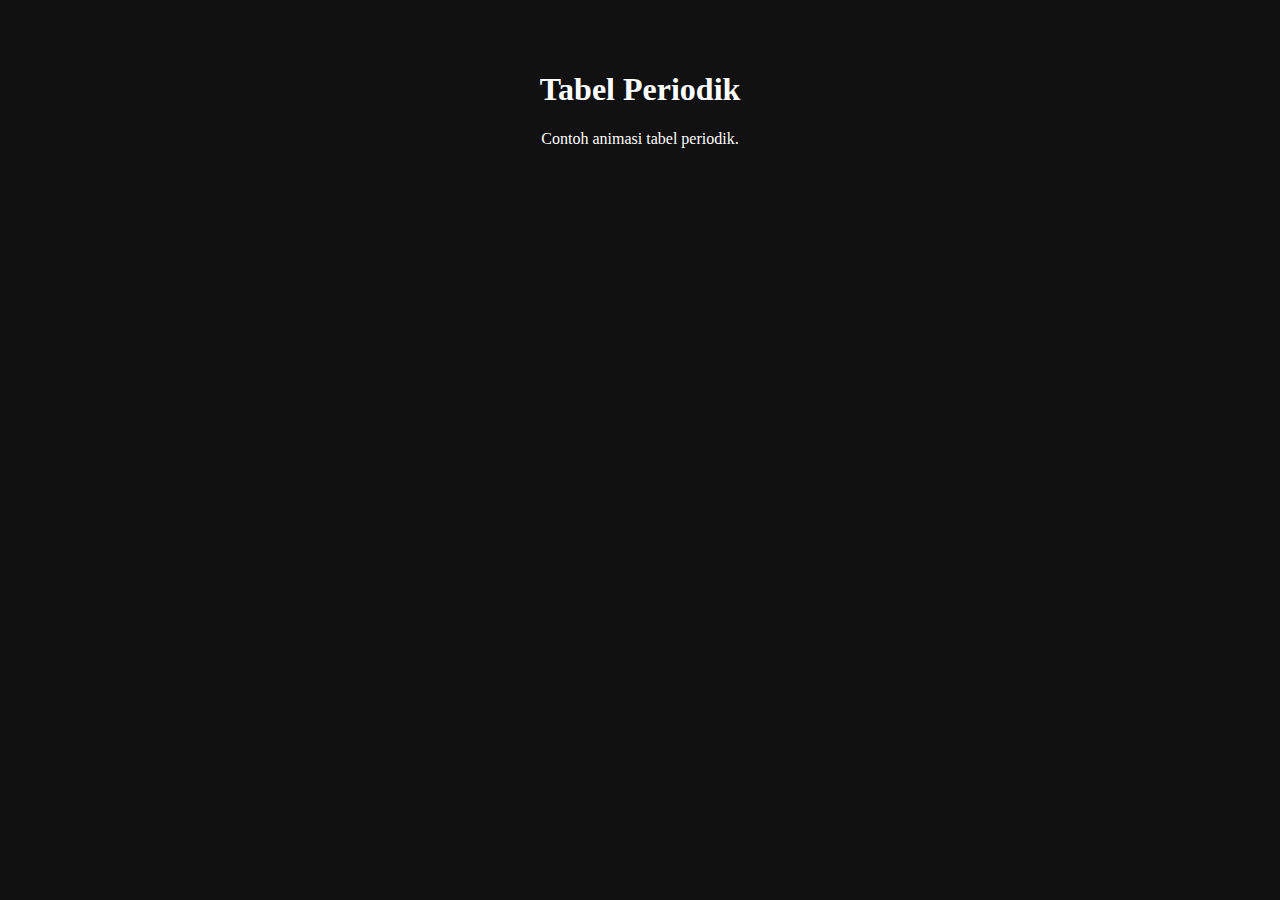
<file: animasi/tabel-periodik/index.html>
<!DOCTYPE html>
<html lang="en">
<head>
  <meta charset="UTF-8">
  <title>tabel periodik 3d</title>
  <style>
    /* set up full-screen background iframe */
    body, html {
      margin: 0;
      padding: 0;
      height: 100%;
      overflow: hidden;
      background: #111;
    }
    #periodic-deco {
  position: absolute;
  top: 50%;
  left: 50%;
  width: 900px;
  height: 600px;
  transform: translate(-50%, -50%);
  border: none;
  opacity: 0.9; /* biar tetap transparan dikit */
  z-index: 10;
}


  </style>
</head>
<body>

  <!--
    Embed the official Three.js CSS3D Periodic Table demo
    as a non-interactive decoration via iframe.
  -->
  <iframe
    id="periodic-deco"
    src="https://threejs.org/examples/css3d_periodictable.html"
    allow="fullscreen"
  ></iframe>

  <!--
    Konten utama halaman di sini...
    <header>, <main>, <footer>, dsb.
  -->
  <main style="position: relative; z-index: 1; color: white; text-align: center; padding-top: 50px;">
    <h1>Tabel Periodik</h1>
    <p>Contoh animasi tabel periodik.</p>
  </main>

</body>
</html>
</file>
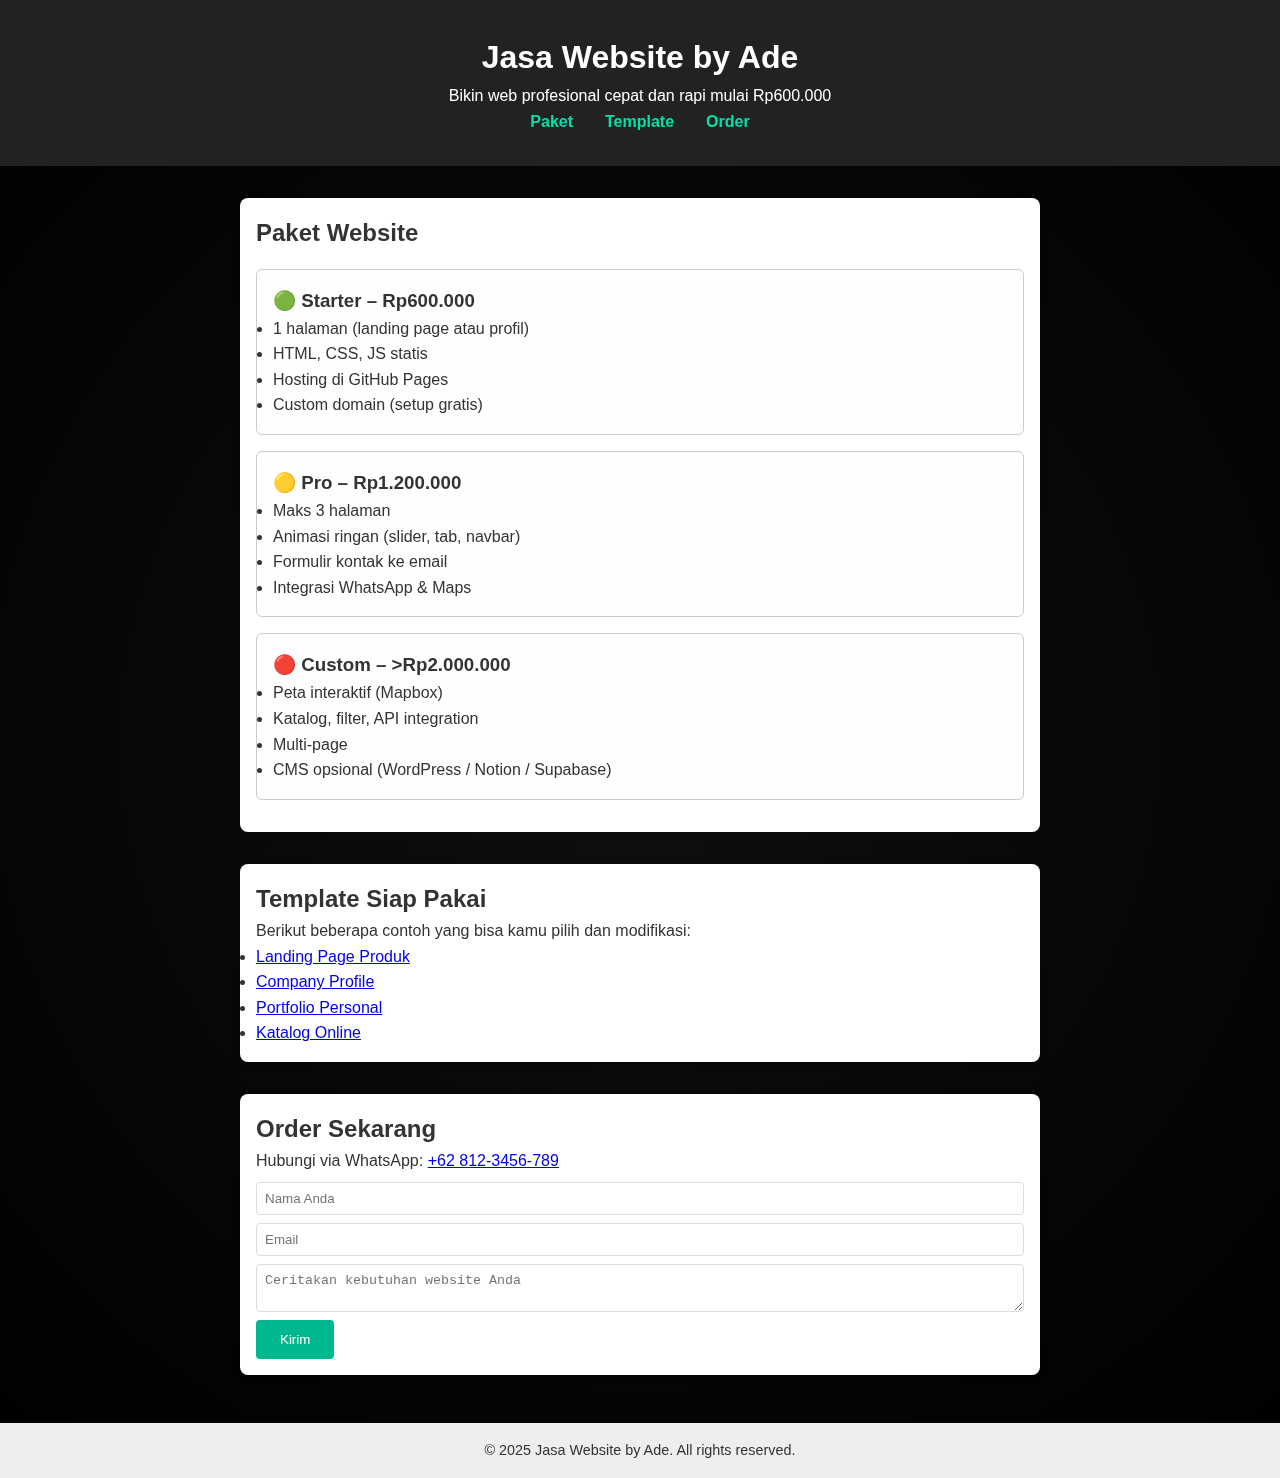
<file: catatanbaru.html>
<!DOCTYPE html><html lang="id">
<head>
  <meta charset="UTF-8" />
  <meta name="viewport" content="width=device-width, initial-scale=1.0" />
  <title>Jasa Website by Ade</title>
  <link rel="stylesheet" href="styles.css" />
</head>
<body>
  <header>
    <h1>Jasa Website by Ade</h1>
    <p>Bikin web profesional cepat dan rapi mulai Rp600.000</p>
    <nav>
      <ul>
        <li><a href="#paket">Paket</a></li>
        <li><a href="#template">Template</a></li>
        <li><a href="#order">Order</a></li>
      </ul>
    </nav>
  </header>  <section id="paket">
    <h2>Paket Website</h2>
    <div class="paket">
      <h3>🟢 Starter – Rp600.000</h3>
      <ul>
        <li>1 halaman (landing page atau profil)</li>
        <li>HTML, CSS, JS statis</li>
        <li>Hosting di GitHub Pages</li>
        <li>Custom domain (setup gratis)</li>
      </ul>
    </div>
    <div class="paket">
      <h3>🟡 Pro – Rp1.200.000</h3>
      <ul>
        <li>Maks 3 halaman</li>
        <li>Animasi ringan (slider, tab, navbar)</li>
        <li>Formulir kontak ke email</li>
        <li>Integrasi WhatsApp & Maps</li>
      </ul>
    </div>
    <div class="paket">
      <h3>🔴 Custom – >Rp2.000.000</h3>
      <ul>
        <li>Peta interaktif (Mapbox)</li>
        <li>Katalog, filter, API integration</li>
        <li>Multi-page</li>
        <li>CMS opsional (WordPress / Notion / Supabase)</li>
      </ul>
    </div>
  </section>  <section id="template">
    <h2>Template Siap Pakai</h2>
    <p>Berikut beberapa contoh yang bisa kamu pilih dan modifikasi:</p>
    <ul>
      <li><a href="#">Landing Page Produk</a></li>
      <li><a href="#">Company Profile</a></li>
      <li><a href="#">Portfolio Personal</a></li>
      <li><a href="#">Katalog Online</a></li>
    </ul>
  </section>  <section id="order">
    <h2>Order Sekarang</h2>
    <p>Hubungi via WhatsApp: <a href="https://wa.me/628123456789">+62 812-3456-789</a></p>
    <form action="https://formspree.io/f/xayzbqgv" method="POST">
      <input type="text" name="nama" placeholder="Nama Anda" required />
      <input type="email" name="email" placeholder="Email" required />
      <textarea name="pesan" placeholder="Ceritakan kebutuhan website Anda" required></textarea>
      <button type="submit">Kirim</button>
    </form>
  </section>  <footer>
    <p>&copy; 2025 Jasa Website by Ade. All rights reserved.</p>
  </footer>  <script src="script.js"></script></body>
</html><!-- styles.css --><style>
  body {
    font-family: 'Segoe UI', sans-serif;
    margin: 0;
    padding: 0;
    line-height: 1.6;
    background-color: #f9f9f9;
    color: #333;
  }
  header {
    background-color: #222;
    color: #fff;
    padding: 2rem;
    text-align: center;
  }
  nav ul {
    list-style: none;
    padding: 0;
    display: flex;
    justify-content: center;
    gap: 2rem;
  }
  nav a {
    color: #00e0a8;
    text-decoration: none;
    font-weight: bold;
  }
  section {
    max-width: 800px;
    margin: 2rem auto;
    padding: 1rem;
    background: #fff;
    border-radius: 8px;
    box-shadow: 0 2px 10px rgba(0,0,0,0.05);
  }
  .paket {
    border: 1px solid #ccc;
    border-radius: 6px;
    margin: 1rem 0;
    padding: 1rem;
    background: #fefefe;
  }
  form input, form textarea {
    display: block;
    width: 100%;
    padding: 0.5rem;
    margin: 0.5rem 0;
    border: 1px solid #ddd;
    border-radius: 4px;
  }
  form button {
    background: #00b88d;
    color: white;
    border: none;
    padding: 0.75rem 1.5rem;
    cursor: pointer;
    border-radius: 4px;
  }
  footer {
    text-align: center;
    font-size: 0.9rem;
    padding: 1rem;
    background: #eee;
    margin-top: 3rem;
  }
</style><!-- script.js --><script>
  // Scroll animation ke anchor links
  document.querySelectorAll('a[href^="#"]').forEach(anchor => {
    anchor.addEventListener('click', function (e) {
      e.preventDefault();
      document.querySelector(this.getAttribute('href')).scrollIntoView({
        behavior: 'smooth'
      });
    });
  });
</script>
</file>
<file: styles.css>
/* style.css */
@import url('https://fonts.googleapis.com/css2?family=Poppins:wght@300;400;500;600;700&display=swap');

/* Variables */
:root {
  --primary-color: #0a0a0a;
  --secondary-color: #121212;
  --accent-color: #95AE98;
  --accent-dark: #7A8D7C;
  --text-color: #F0F0EC;
  --text-secondary: #C8C8C2;
  --glass-bg: rgba(25, 25, 25, 0.6);
  --glass-border: rgba(149, 174, 152, 0.3);
  --transition: all 0.4s ease;
}

/* Reset & Base Styles */
* {
  margin: 0;
  padding: 0;
  box-sizing: border-box;
}

body {
  font-family: 'Poppins', sans-serif;
  background: radial-gradient(circle at center, #0f0f0f, #000000);
  color: var(--text-color);
  line-height: 1.6;
  overflow-x: hidden;
  position: relative;
}

/* Optimasi Performa */
body, .glass-card, .cube, .portfolio-card {
  will-change: transform, opacity;
  transform: translateZ(0);
  backface-visibility: hidden;
  perspective: 1000;
}

/* Particles Container */
.particles-container {
  position: fixed;
  top: 0;
  left: 0;
  width: 100%;
  height: 100%;
  z-index: -1;
}

/* Glassmorphism Effect */
.glass-card {
  background: var(--glass-bg);
  backdrop-filter: blur(12px);
  -webkit-backdrop-filter: blur(12px);
  border: 1px solid var(--glass-border);
  border-radius: 16px;
  box-shadow: 0 8px 32px rgba(0, 0, 0, 0.3);
  overflow: hidden;
  transition: var(--transition);
}

/* Floating Animation */
.floating {
  animation: float 6s ease-in-out infinite;
}

@keyframes float {
  0% { transform: translateY(0px); }
  50% { transform: translateY(-15px); }
  100% { transform: translateY(0px); }
}

/* Navigation - Glassmorphism & Lighting */
.glass-nav {
  position: fixed;
  top: 0;
  width: 100%;
  z-index: 1000;
  background: rgba(10, 10, 10, 0.8);
  backdrop-filter: blur(10px);
  -webkit-backdrop-filter: blur(10px);
  border-bottom: 1px solid rgba(255, 255, 255, 0.05);
  box-shadow: 0 5px 15px rgba(149, 174, 152, 0.1);
}

.nav-container {
  max-width: 1200px;
  margin: 0 auto;
  padding: 15px 20px;
  display: flex;
  justify-content: space-between;
  align-items: center;
}

.logo {
  display: flex;
  align-items: center;
  font-size: 1.8rem;
  font-weight: 700;
  color: var(--accent-color);
  animation: float 6s ease-in-out infinite;
}

.logo-icon {
  margin-right: 10px;
  color: var(--accent-color);
}

.nav-links {
  display: flex;
  list-style: none;
}

.nav-links li {
  margin: 0 15px;
}

.nav-links a {
  color: var(--text-color);
  text-decoration: none;
  font-weight: 500;
  font-size: 1rem;
  padding: 8px 15px;
  border-radius: 30px;
  transition: var(--transition);
  position: relative;
}

.nav-links a::after {
  content: '';
  position: absolute;
  bottom: 0;
  left: 50%;
  width: 0;
  height: 2px;
  background: var(--accent-color);
  transition: var(--transition);
  transform: translateX(-50%);
}

.nav-links a:hover::after {
  width: 80%;
}

.nav-links a:hover {
  color: var(--accent-color);
}

.hamburger {
  display: none;
  cursor: pointer;
}

.hamburger .line {
  width: 25px;
  height: 2px;
  background: var(--text-color);
  margin: 5px;
  transition: var(--transition);
}

/* Hero Section */
.hero-section {
  min-height: 100vh;
  display: flex;
  align-items: center;
  padding: 100px 100px 50px;
  position: relative;
  overflow: hidden;
}

.hero-content {
  max-width: 600px;
  z-index: 2;
}

.hero-title {
  font-size: clamp(2.5rem, 5vw, 3.5rem);
  font-weight: 700;
  line-height: 1.2;
  margin-bottom: 20px;
}

.highlight {
  color: var(--accent-color);
  position: relative;
}

.highlight::after {
  content: '';
  position: absolute;
  bottom: 5px;
  left: 0;
  width: 100%;
  height: 10px;
  background: rgba(149, 174, 152, 0.3);
  z-index: -1;
}

.hero-subtitle {
  font-size: clamp(1rem, 2vw, 1.2rem);
  color: var(--text-secondary);
  margin-bottom: 30px;
}

/* Style untuk foundation teknis */
.tech-foundation {
  margin: 20px 0 10px;
  font-weight: 600;
  font-size: 1.1rem;
  color: var(--accent-color);
}

/* Style untuk list kebebasan */
.freedom-list {
  list-style: none;
  padding: 0;
  margin: 15px 0 0;
}

.freedom-list li {
  margin-bottom: 10px;
  padding-left: 30px;
  position: relative;
}

.freedom-list li i {
  position: absolute;
  left: 0;
  top: 3px;
  color: var(--accent-color);
  width: 24px;
  text-align: center;
}

.hero-cta {
  display: flex;
  gap: 20px;
  flex-wrap: wrap;
}

.cta-btn {
  padding: 14px 30px;
  background: linear-gradient(45deg, var(--accent-dark), var(--accent-color));
  color: #000;
  text-decoration: none;
  font-weight: 600;
  border-radius: 50px;
  display: inline-flex;
  align-items: center;
  gap: 10px;
  transition: var(--transition);
  box-shadow: 0 4px 15px rgba(149, 174, 152, 0.4);
}

.cta-btn i {
  font-size: 1.2rem;
}

.cta-btn:hover {
  transform: translateY(-5px);
  box-shadow: 0 8px 25px rgba(149, 174, 152, 0.6);
}

.wa-btn {
  background: linear-gradient(45deg, #128C7E, #25D366);
  color: #fff;
  box-shadow: 0 4px 15px rgba(37, 211, 102, 0.4);
}

.wa-btn:hover {
  box-shadow: 0 8px 25px rgba(37, 211, 102, 0.6);
}

.hero-animation {
  position: absolute;
  right: 5%;
  top: 50%;
  transform: translateY(-50%);
}

.floating-cube {
  position: relative;
  width: clamp(200px, 30vw, 300px);
  height: clamp(200px, 30vw, 300px);
  perspective: 1000px;
}

.cube {
  width: 100%;
  height: 100%;
  position: relative;
  transform-style: preserve-3d;
  transition: transform 0.6s cubic-bezier(0.33, 1, 0.68, 1);
}

/* Cube Glassmorphism & Lighting */
.face {
  position: absolute;
  width: 100%;
  height: 100%;
  background: rgba(25, 25, 25, 0.4);
  border: 0.2px solid var(--glass-border);
  display: flex;
  justify-content: center;
  align-items: center;
  font-size: clamp(2.5rem, 5vw, 4rem);
  color: var(--accent-color);
  backdrop-filter: blur(5px);
  -webkit-backdrop-filter: blur(5px);
  box-shadow: inset 0 0 10px rgba(149, 174, 152, 0.3), 
              0 0 20px rgba(0, 0, 0, 0.5);
}

.face.front  { transform: translateZ(calc(clamp(200px, 30vw, 300px)/2)); }
.face.back   { transform: rotateY(180deg) translateZ(calc(clamp(200px, 30vw, 300px)/2)); }
.face.top    { transform: rotateX(90deg) translateZ(calc(clamp(200px, 30vw, 300px)/2)); }
.face.bottom { transform: rotateX(-90deg) translateZ(calc(clamp(200px, 30vw, 300px)/2)); }
.face.left   { transform: rotateY(-90deg) translateZ(calc(clamp(200px, 30vw, 300px)/2)); }
.face.right  { transform: rotateY(90deg) translateZ(calc(clamp(200px, 30vw, 300px)/2)); }

/* Sections */
.section {
  padding: clamp(60px, 8vw, 100px) 20px;
  position: relative;
}

.section-header {
  text-align: center;
  margin-bottom: clamp(30px, 5vw, 60px);
}

.section-header h2 {
  font-size: clamp(1.8rem, 4vw, 2.5rem);
  margin-bottom: 15px;
  color: var(--accent-color);
}

.section-header p {
  font-size: clamp(0.95rem, 2vw, 1.1rem);
  color: var(--text-secondary);
  max-width: 700px;
  margin: 0 auto;
}

/* Portfolio Section - Glassmorphism */
.portfolio-grid {
  display: grid;
  grid-template-columns: repeat(auto-fill, minmax(280px, 1fr));
  gap: 30px;
  max-width: 1200px;
  margin: 0 auto;
}

.portfolio-card {
  transition: var(--transition);
  transform: translateY(0);
  background: var(--glass-bg);
  backdrop-filter: blur(12px);
  -webkit-backdrop-filter: blur(12px);
  border: 1px solid var(--glass-border);
  border-radius: 16px;
  overflow: hidden;
  box-shadow: 0 8px 32px rgba(0, 0, 0, 0.3);
}

.portfolio-card:hover {
  transform: translateY(-10px);
  box-shadow: 0 15px 35px rgba(149, 174, 152, 0.4);
}

.card-header {
  height: 200px;
  overflow: hidden;
}

.card-header img {
  width: 100%;
  height: 100%;
  object-fit: cover;
  transition: var(--transition);
}

.portfolio-card:hover .card-header img {
  transform: scale(1.05);
}

.card-body {
  padding: 20px;
}

.card-body h3 {
  font-size: clamp(1.2rem, 3vw, 1.4rem);
  margin-bottom: 10px;
}

.card-body p {
  color: var(--text-secondary);
  font-size: clamp(0.85rem, 2vw, 0.95rem);
}

.card-footer {
  padding: 0 20px 20px;
}

.portfolio-link {
  display: inline-flex;
  align-items: center;
  gap: 8px;
  color: var(--accent-color);
  text-decoration: none;
  font-weight: 500;
  transition: var(--transition);
}

.portfolio-link:hover {
  gap: 12px;
}

/* Paket Section - Lighting Effect */
.paket-section {
  background: radial-gradient(circle at top, #1a1a1a, #000000);
}

.paket-container {
  display: grid;
  grid-template-columns: repeat(auto-fit, minmax(300px, 1fr));
  gap: 30px;
  max-width: 1200px;
  margin: 0 auto;
}

.paket-card {
  padding: 30px;
  transform: translateY(0);
  transition: var(--transition);
  background: rgba(20, 20, 20, 0.9);
  border: 1px solid rgba(255, 255, 255, 0.1);
  border-radius: 16px;
  position: relative;
  overflow: hidden;
}

.paket-card::before {
  content: '';
  position: absolute;
  top: -50%;
  left: -50%;
  width: 200%;
  height: 200%;
  background: radial-gradient(circle, rgba(149, 174, 152, 0.2) 0%, transparent 70%);
  transform: rotate(30deg);
  z-index: -1;
}

.paket-card:hover {
  transform: translateY(-15px) scale(1.02);
  box-shadow: 0 20px 40px rgba(149, 174, 152, 0.5);
}

.card-header {
  display: flex;
  justify-content: space-between;
  align-items: center;
  margin-bottom: 20px;
  padding-bottom: 15px;
  border-bottom: 1px solid rgba(255, 255, 255, 0.1);
}

.paket-badge {
  padding: 6px 15px;
  border-radius: 30px;
  font-weight: 600;
  font-size: clamp(0.8rem, 2vw, 0.9rem);
  text-transform: uppercase;
}

.starter {
  background: linear-gradient(45deg, #00c853, #64dd17);
  color: #000;
}

.pro {
  background: linear-gradient(45deg, #2979ff, #2962ff);
  color: #fff;
}

.custom {
  background: linear-gradient(45deg, #d50000, #ff1744);
  color: #fff;
}

.paket-price {
  font-size: clamp(1.2rem, 3vw, 1.5rem);
  font-weight: 700;
  color: var(--accent-color);
}

.paket-features {
  list-style: none;
  margin-bottom: 30px;
}

.paket-features li {
  margin-bottom: 12px;
  display: flex;
  align-items: flex-start;
  gap: 10px;
  font-size: clamp(0.9rem, 2vw, 1rem);
}

.paket-features i {
  color: var(--accent-color);
  margin-top: 4px;
  font-size: clamp(0.8rem, 2vw, 0.9rem);
}

.cta-wa {
  display: block;
  text-align: center;
  padding: 12px;
  background: linear-gradient(45deg, #128C7E, #25D366);
  color: white;
  text-decoration: none;
  border-radius: 8px;
  font-weight: 600;
  transition: var(--transition);
  box-shadow: 0 4px 15px rgba(37, 211, 102, 0.4);
}

.cta-wa:hover {
  transform: translateY(-3px);
  box-shadow: 0 8px 20px rgba(37, 211, 102, 0.6);
}

/* Add-ons Section */
.addons-section {
  background: radial-gradient(circle at bottom, #1a1a1a, #000000);
}

.accordion {
  max-width: 800px;
  margin: 0 auto;
}

.accordion-item {
  margin-bottom: 20px;
}

.accordion-btn {
  width: 100%;
  padding: 20px;
  background: transparent;
  border: none;
  color: var(--text-color);
  font-size: clamp(1rem, 2vw, 1.1rem);
  font-weight: 600;
  text-align: left;
  display: flex;
  justify-content: space-between;
  align-items: center;
  cursor: pointer;
  transition: var(--transition);
}

.accordion-btn i {
  margin-right: 15px;
  color: var(--accent-color);
}

.accordion-btn:hover {
  color: var(--accent-color);
}

.accordion-icon {
  transition: var(--transition);
}

.accordion-btn.active .accordion-icon {
  transform: rotate(180deg);
}

.accordion-panel {
  max-height: 0;
  overflow: hidden;
  transition: max-height 0.4s ease-out;
}

.addon-list {
  list-style: none;
  padding: 0 20px 20px;
}

.addon-list li {
  padding: 15px 0;
  border-bottom: 1px solid rgba(255, 255, 255, 0.05);
  display: flex;
  justify-content: space-between;
  align-items: center;
  font-size: clamp(0.9rem, 2vw, 1rem);
}

.addon-list li i {
  color: var(--accent-color);
  margin-right: 10px;
  font-size: clamp(0.9rem, 2vw, 1.1rem);
}

.addon-list li:last-child {
  border-bottom: none;
}

/* Order Section - Glassmorphism & WhatsApp */
.order-container {
  display: grid;
  grid-template-columns: 1fr;
  gap: 30px;
  max-width: 1200px;
  margin: 0 auto;
}

@media (min-width: 992px) {
  .order-container {
    grid-template-columns: 1fr 1fr;
  }
}

.order-form {
  padding: 30px;
  background: var(--glass-bg);
  backdrop-filter: blur(12px);
  -webkit-backdrop-filter: blur(12px);
  border: 1px solid var(--glass-border);
  border-radius: 16px;
  box-shadow: 0 8px 32px rgba(0, 0, 0, 0.3);
}

.order-info {
  padding: 30px;
  background: var(--glass-bg);
  backdrop-filter: blur(12px);
  -webkit-backdrop-filter: blur(12px);
  border: 1px solid var(--glass-border);
  border-radius: 16px;
  box-shadow: 0 8px 32px rgba(0, 0, 0, 0.3);
}

.form-group {
  margin-bottom: 20px;
}

.form-group label {
  display: block;
  margin-bottom: 8px;
  font-weight: 500;
  color: var(--accent-color);
  font-size: clamp(0.9rem, 2vw, 1rem);
}

.form-group label i {
  margin-right: 8px;
}

.form-group input,
.form-group textarea {
  width: 100%;
  padding: 14px;
  background: rgba(20, 20, 20, 0.6);
  border: 1px solid rgba(255, 255, 255, 0.1);
  border-radius: 8px;
  color: var(--text-color);
  font-family: 'Poppins', sans-serif;
  font-size: clamp(0.9rem, 2vw, 1rem);
  transition: var(--transition);
}

.form-group input:focus,
.form-group textarea:focus {
  outline: none;
  border-color: var(--accent-color);
  box-shadow: 0 0 0 3px rgba(149, 174, 152, 0.2);
}

.form-group textarea {
  min-height: 150px;
  resize: vertical;
}

.submit-btn {
  width: 100%;
  padding: 15px;
  background: linear-gradient(45deg, var(--accent-dark), var(--accent-color));
  color: #000;
  border: none;
  border-radius: 8px;
  font-size: clamp(1rem, 2vw, 1.1rem);
  font-weight: 600;
  cursor: pointer;
  transition: var(--transition);
  display: flex;
  justify-content: center;
  align-items: center;
  gap: 10px;
  box-shadow: 0 4px 15px rgba(149, 174, 152, 0.4);
}

.submit-btn:hover {
  transform: translateY(-3px);
  box-shadow: 0 8px 20px rgba(149, 174, 152, 0.6);
}

.info-header {
  margin-bottom: 20px;
  padding-bottom: 15px;
  border-bottom: 1px solid rgba(255, 255, 255, 0.1);
}

.info-header h3 {
  font-size: clamp(1.2rem, 3vw, 1.4rem);
  color: var(--accent-color);
  display: flex;
  align-items: center;
  gap: 10px;
}

.info-header p {
  color: var(--text-secondary);
  font-size: clamp(0.85rem, 2vw, 0.95rem);
  margin-top: 5px;
}

.info-content {
  margin-bottom: 30px;
}

.whatsapp-link {
  display: inline-flex;
  align-items: center;
  gap: 10px;
  padding: 12px 25px;
  background: rgba(37, 211, 102, 0.1);
  color: #25D366;
  border: 1px solid rgba(37, 211, 102, 0.3);
  border-radius: 50px;
  text-decoration: none;
  font-weight: 600;
  margin-bottom: 15px;
  transition: var(--transition);
  font-size: clamp(0.9rem, 2vw, 1rem);
  box-shadow: 0 4px 10px rgba(37, 211, 102, 0.2);
}

.whatsapp-link:hover {
  background: rgba(37, 211, 102, 0.2);
  transform: translateY(-3px);
  box-shadow: 0 8px 15px rgba(37, 211, 102, 0.3);
}

.process-steps {
  display: grid;
  grid-template-columns: repeat(2, 1fr);
  gap: 15px;
}

@media (min-width: 576px) {
  .process-steps {
    grid-template-columns: repeat(5, 1fr);
  }
}

.step {
  text-align: center;
}

.step-icon {
  width: 40px;
  height: 40px;
  background: var(--accent-color);
  color: #000;
  border-radius: 50%;
  display: flex;
  justify-content: center;
  align-items: center;
  font-weight: 700;
  margin: 0 auto 10px;
  position: relative;
  box-shadow: 0 0 10px rgba(149, 174, 152, 0.5);
}

.step-icon::after {
  content: '';
  position: absolute;
  top: 50%;
  left: 100%;
  width: 15px;
  height: 2px;
  background: var(--accent-color);
}

@media (max-width: 575px) {
  .step:nth-child(2n) .step-icon::after {
    display: none;
  }
}

.step:last-child .step-icon::after {
  display: none;
}

.step p {
  font-size: clamp(0.7rem, 2vw, 0.8rem);
  color: var(--text-secondary);
}

/* Footer - Glassmorphism */
.glass-footer {
  background: radial-gradient(circle at bottom, #1a1a1a, #000000);
  padding: 60px 20px 0;
}

.footer-container {
  max-width: 1200px;
  margin: 0 auto;
  display: grid;
  grid-template-columns: repeat(auto-fit, minmax(250px, 1fr));
  gap: 40px;
}

.footer-brand {
  max-width: 300px;
}

.footer-brand .logo {
  font-size: clamp(1.4rem, 4vw, 1.8rem);
  margin-bottom: 15px;
}

.footer-brand p {
  color: var(--text-secondary);
  margin-bottom: 20px;
  font-size: clamp(0.9rem, 2vw, 1rem);
}

.social-links {
  display: flex;
  gap: 15px;
}

.social-links a {
  display: flex;
  justify-content: center;
  align-items: center;
  width: clamp(35px, 4vw, 40px);
  height: clamp(35px, 4vw, 40px);
  background: rgba(255, 255, 255, 0.05);
  border-radius: 50%;
  color: var(--text-color);
  font-size: clamp(1rem, 3vw, 1.2rem);
  transition: var(--transition);
  text-decoration: none;
}

.social-links a:hover {
  background: var(--accent-color);
  color: #000;
  transform: translateY(-5px);
}

.footer-links h4,
.footer-contact h4 {
  font-size: clamp(1.1rem, 3vw, 1.3rem);
  color: var(--accent-color);
  margin-bottom: 20px;
}

.footer-links ul,
.footer-contact ul {
  list-style: none;
}

.footer-links li,
.footer-contact li {
  margin-bottom: 12px;
}

.footer-links a {
  color: var(--text-secondary);
  text-decoration: none;
  transition: var(--transition);
  display: flex;
  align-items: center;
  gap: 8px;
  font-size: clamp(0.9rem, 2vw, 1rem);
}

.footer-links a:hover {
  color: var(--accent-color);
  gap: 12px;
}

.footer-contact li {
  display: flex;
  align-items: center;
  gap: 10px;
  color: var(--text-secondary);
  font-size: clamp(0.9rem, 2vw, 1rem);
}

.footer-contact i {
  color: var(--accent-color);
}

.footer-bottom {
  text-align: center;
  padding: 20px 0;
  margin-top: 60px;
  border-top: 1px solid rgba(255, 255, 255, 0.05);
  color: var(--text-secondary);
  font-size: clamp(0.8rem, 2vw, 0.9rem);
}

/* Responsive */
@media (max-width: 992px) {
  .hero-section {
    flex-direction: column;
    text-align: center;
    padding-top: 150px;
    padding-left: 30px;
    padding-right: 30px;
  }
  
  .hero-content {
    margin-bottom: 50px;
  }
  
  .hero-animation {
    position: relative;
    right: auto;
    top: auto;
    transform: none;
    margin: 0 auto;
  }
}

@media (max-width: 768px) {
  .nav-links {
    position: fixed;
    top: 70px;
    right: -100%;
    width: 70%;
    height: calc(100vh - 70px);
    background: rgba(10, 10, 10, 0.95);
    backdrop-filter: blur(20px);
    flex-direction: column;
    align-items: center;
    padding-top: 40px;
    transition: var(--transition);
  }
  
  .nav-links.active {
    right: 0;
  }
  
  .nav-links li {
    margin: 15px 0;
  }
  
  .hamburger {
    display: block;
  }
  
  .hamburger.active .line:nth-child(1) {
    transform: rotate(45deg) translate(5px, 5px);
  }
  
  .hamburger.active .line:nth-child(2) {
    opacity: 0;
  }
  
  .hamburger.active .line:nth-child(3) {
    transform: rotate(-45deg) translate(7px, -6px);
  }
  
  .hero-cta {
    justify-content: center;
  }
}

@media (max-width: 576px) {
  .hero-section {
    padding: 100px 20px 30px;
  }
  
  .freedom-list li {
    padding-left: 25px;
  }
  
  .process-steps {
    grid-template-columns: repeat(2, 1fr);
    row-gap: 30px;
  }
  
  .step:nth-child(2) .step-icon::after,
  .step:nth-child(4) .step-icon::after,
  .step:nth-child(6) .step-icon::after {
    display: none;
  }
}

/* Mobile Optimization */
@media (max-width: 480px) {
  .hero-section {
    padding: 100px 15px 30px !important;
  }
  
  .hero-title {
    font-size: 2rem !important;
  }
  
  .hero-cta {
    flex-direction: column;
    gap: 15px;
  }
  
  .cta-btn {
    width: 100%;
    justify-content: center;
  }
  
  .nav-container {
    padding: 12px 15px;
  }
  
  .section {
    padding: 50px 15px;
  }
  
  .paket-container,
  .portfolio-grid {
    grid-template-columns: 1fr;
  }
  
  .order-form,
  .order-info {
    padding: 20px;
  }
  
  .form-group input,
  .form-group textarea {
    padding: 12px;
  }
  
  .footer-container {
    gap: 30px;
  }
}

/* Disable heavy effects on mobile */
@media (max-width: 768px) {
  .glass-card,
  .glass-nav,
  .face {
    backdrop-filter: none;
    -webkit-backdrop-filter: none;
  }
  
  .particles-container {
    display: none;
  }
}
</file>
